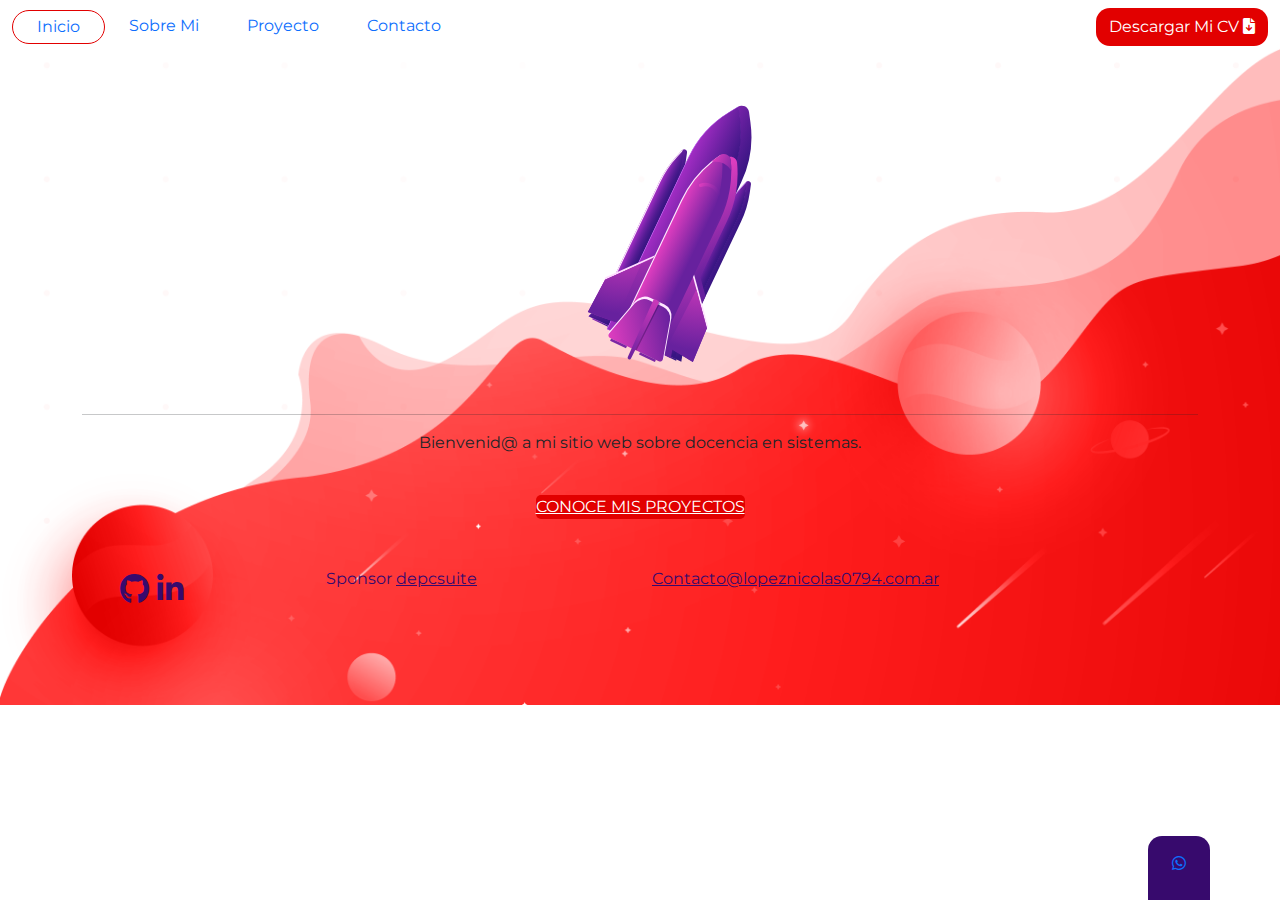
<file: index.html>
<!DOCTYPE html>
<html lang="es">

<head>
    <meta charset="UTF-8">
    <meta http-equiv="X-UA-Compatible" content="IE=edge">
    <meta name="viewport" content="width=device-width, initial-scale=1.0">
    <title>Inicio</title>
    <link rel="stylesheet" href="css/fontawesome/css/all.min.css">
    <link rel="stylesheet" href="css/fontawesome/css/fontawesome.min.css">
    <link rel="stylesheet" href="css/bootstrap/css/bootstrap.min.css">
    <script src="css/bootstrap/js/bootstrap.bundle.min.js"></script>
    <link rel="stylesheet" href="css/estilos.css">
</head>

<body id="Inicio">

    <header>
        <nav class="navbar navbar-expand-md mb-4">
            <div class="container-fluid">
                <button class="navbar-toggler" type="button" data-bs-toggle="collapse" data-bs-target="#navbarCollapse"
                    aria-controls="navbarCollapse" aria-expanded="false" aria-label="Toggle navigation">
                    <i class="fa-solid fa-bars"></i>
                </button>
                <div class="collapse navbar-collapse" id="navbarCollapse">
                    <ul class="navbar-nav me-auto mb-2 mb-md-0">
                        <li class="nav-item">
                            <a class="nav-link py-1 px-3 px-sm-4 active " aria-current="page"
                                href="index.html">Inicio</a>
                        </li>
                        <li class="nav-item">
                            <a class="nav-link py-1 px-3 px-sm-4 " href="sobre-mi.html">Sobre Mi</a>
                        </li>
                        <li class="nav-item">
                            <a class="nav-link py-1 px-3 px-sm-4 " href="proyectos.html">Proyecto</a>
                        </li>
                        <li class="nav-item">
                            <a class="nav-link py-1 px-3 px-sm-4 " href="contactos.html">Contacto</a>
                        </li>
                    </ul>
                    <div class="d-flex">
                        <a class="btn btn-rojo" type="submit">Descargar Mi CV <i
                                class="fa-solid fa-file-arrow-down"></i> </a>
                    </div>
                </div>
            </div>
        </nav>

    </header>
    <main>
        <div class="container">
            <div class="row">
                <div class="cohete col-12 mt-4 text-center pt-20">
                    <a href="proyectos.html"><img src="imagenes/cohete.svg" alt="cohete"></a>

                </div>
                <div class="container">
                    <div class="row">
                         <div class=" text-center  mt-5 pt-5">
                            <p><hr id="linea1">Bienvenid@ a mi sitio web sobre docencia en sistemas.</p>
                        </div>
                    </div>
                </div>
                <div class="col-12 d-flexn text-center mt-4">
                    <a class="btn-cohete" type="submit">CONOCE MIS PROYECTOS </a>
                </div>
            </div>
        </div>
    </main>
    <footer class="Container mt-5">
        <div class="row">
            <div class=" Redes col-12 col-sm-3 ">
                <a href="https://github.com/"><i class="fa-brands fa-github"></i></a>
                <a href="https://linkedin.com"><i class="fa-brands fa-linkedin-in"></i></a>

            </div>
            <div class="col-12 col-sm-3">Sponsor <a href="https://depcsuite.com">depcsuite</a></div>
            <div class="col-12 col-sm-3"><a
                    href="mailto:Contacto@lopeznicolas070794.com.ar">Contacto@lopeznicolas0794.com.ar</a>
            </div>
        </div>
    </footer>
    <div class="Whatsapp pt-3 pb-4 px-4">
        <a href="https://api.whatsapp.com/send?phone=3113312746"><i class="fa-brands fa-whatsapp"></i></a>
    </div>
</body>

</html>
</file>
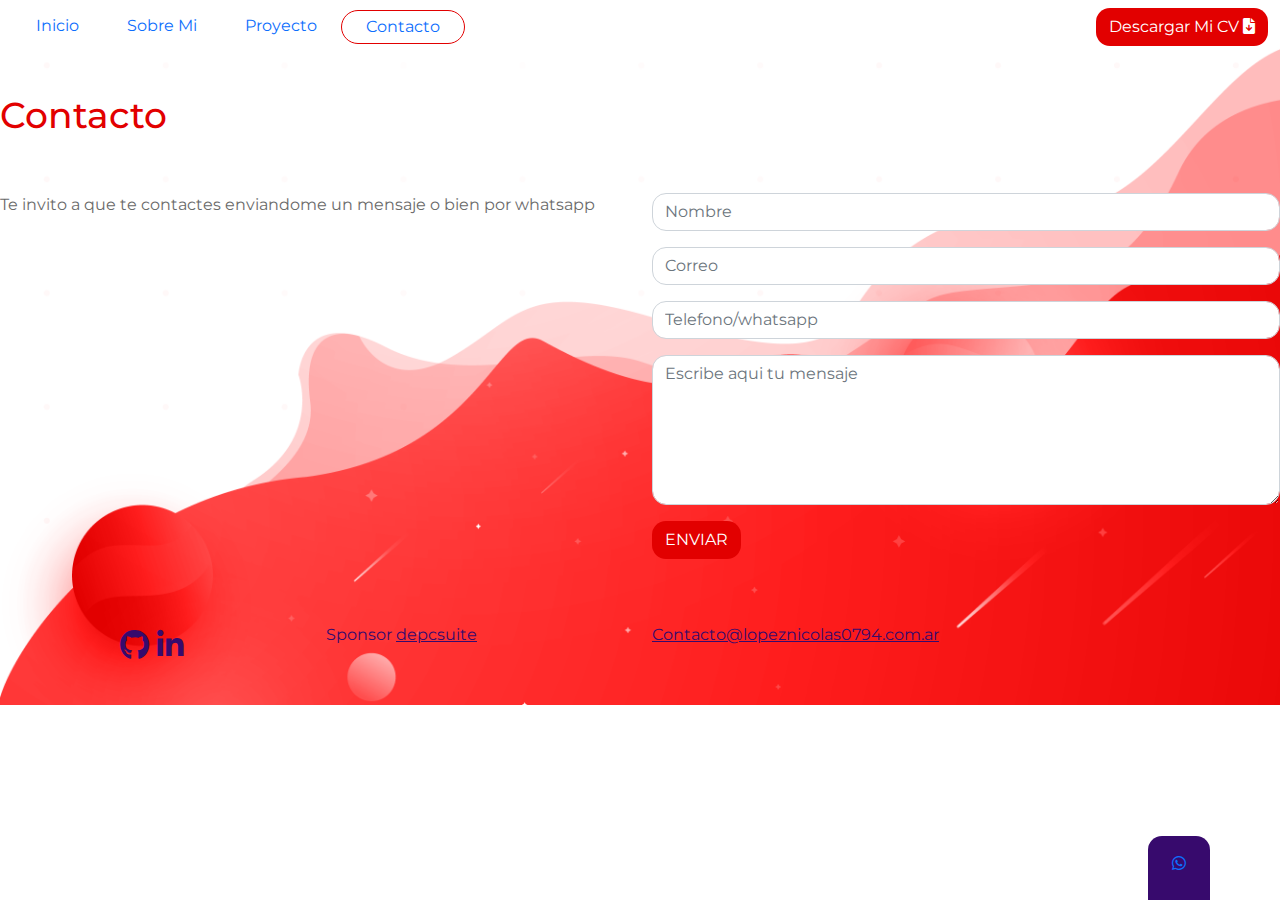
<file: contactos.html>
<!DOCTYPE html>
<html lang="es">

<head>
    <meta charset="UTF-8">
    <meta http-equiv="X-UA-Compatible" content="IE=edge">
    <meta name="viewport" content="width=device-width, initial-scale=1.0">
    <title>Contacto</title>
    <link rel="stylesheet" href="css/fontawesome/css/all.min.css">
    <link rel="stylesheet" href="css/fontawesome/css/fontawesome.min.css">
    <link rel="stylesheet" href="css/bootstrap/css/bootstrap.min.css">
    <script src="css/bootstrap/js/bootstrap.bundle.min.js"></script>
    <link rel="stylesheet" href="css/estilos.css">
</head>

<body id="Contacto">

    <header>
        <nav class="navbar navbar-expand-md mb-4">
            <div class="container-fluid">
                <button class="navbar-toggler" type="button" data-bs-toggle="collapse" data-bs-target="#navbarCollapse"
                    aria-controls="navbarCollapse" aria-expanded="false" aria-label="Toggle navigation">
                    <i class="fa-solid fa-bars"></i>
                </button>
                <div class="collapse navbar-collapse" id="navbarCollapse">
                    <ul class="navbar-nav me-auto mb-2 mb-md-0">
                        <li class="nav-item">
                            <a class="nav-link py-1 px-3 px-sm-4 " aria-current="page" href="index.html">Inicio</a>
                        </li>
                        <li class="nav-item">
                            <a class="nav-link py-1 px-3 px-sm-4 " href="sobre-mi.html">Sobre Mi</a>
                        </li>
                        <li class="nav-item">
                            <a class="nav-link py-1 px-3 px-sm-4 " href="proyectos.html">Proyecto</a>
                        </li>
                        <li class="nav-item">
                            <a class="nav-link py-1 px-3 px-sm-4 active" href="contactos.html">Contacto</a>
                        </li>
                    </ul>
                    <div class="d-flex">
                        <a class="btn btn-rojo" type="submit">Descargar Mi CV <i class="fa-solid fa-file-arrow-down"></i> </a>
                    </div>
                </div>
            </div>
        </nav>

    </header>
    <main class="Container" ba>
        <div class="row">
            <div class="col-12 pt-3 pb-5">
                <h1>Contacto</h1>
            </div>
        </div>
        <div class="row">
            <div class="col-12 col-sm-6">
                <p>Te invito a que te contactes enviandome un mensaje o bien por whatsapp</p>
            </div>
            <div class="col-12 col-sm-6">
                <form action="" method="POST">
                    <div class="mb-3">
                        <input type="text" name="txtNombre" id="txtNombre" placeholder="Nombre" class="form-control">
                    </div>
                    <div class="mb-3">
                        <input type="email" name="txtCoreo" id="txtCorreo" placeholder="Correo" class="form-control">
                    </div>
                    <div class="mb-3">
                        <input type="tel" name="txtTelefono" id="txtTelefono" placeholder="Telefono/whatsapp"
                            class="form-control">
                    </div>
                    <div class="mb-3">
                        <textarea name="txtMensaje" id="txtMensaje" class="form-control"
                            placeholder="Escribe aqui tu mensaje"></textarea>
                    </div>
                    <div class="mb-3">
                        <button type="submit" id="btnEnviar" name="btnEnviar" class="btn btn-blanco" btn>ENVIAR</button>       
                    </div>

                </form>
            </div>
        </div>
    </main>
    <footer class="Container mt-5">
        <div class="row">
            <div class=" Redes col-12 col-sm-3 ">
               <a href="https://github.com/"><i class="fa-brands fa-github"></i></a>
                <a href="https://linkedin.com"><i class="fa-brands fa-linkedin-in"></i></a>
               
            </div>
            <div class="col-12 col-sm-3">Sponsor <a href="https://depcsuite.com">depcsuite</a></div>
            <div class="col-12 col-sm-3"><a href="mailto:Contacto@lopeznicolas0794.com.ar">Contacto@lopeznicolas0794.com.ar</a>
            </div>
        </div>
    </footer>
    <div class="Whatsapp pt-3 pb-4 px-4">
        <a href="https://api.whatsapp.com/send?phone=3113312746"><i class="fa-brands fa-whatsapp"></i></a>
    </div>
</body>

</html>
</file>
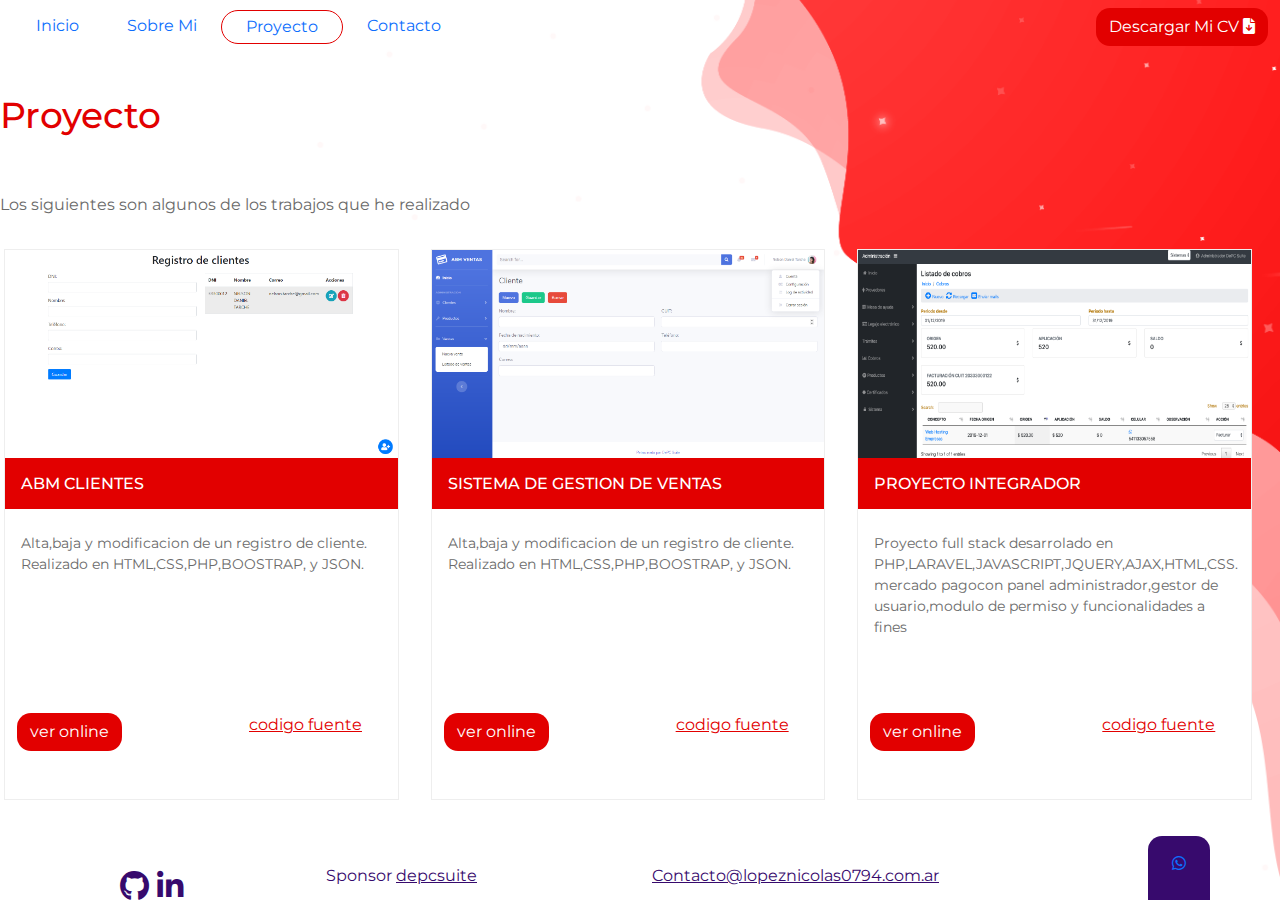
<file: proyectos.html>
<!DOCTYPE html>
<html lang="es">

<head>
    <meta charset="UTF-8">
    <meta http-equiv="X-UA-Compatible" content="IE=edge">
    <meta name="viewport" content="width=device-width, initial-scale=1.0">
    <title>Proyecto</title>
    <link rel="stylesheet" href="css/fontawesome/css/all.min.css">
    <link rel="stylesheet" href="css/fontawesome/css/fontawesome.min.css">
    <link rel="stylesheet" href="css/bootstrap/css/bootstrap.min.css">
    <script src="css/bootstrap/js/bootstrap.bundle.min.js"></script>
    <link rel="stylesheet" href="css/estilos.css">
</head>

<body id="proyecto">

    <header>
        <nav class="navbar navbar-expand-md mb-4">
            <div class="container-fluid">
                <button class="navbar-toggler" type="button" data-bs-toggle="collapse" data-bs-target="#navbarCollapse"
                    aria-controls="navbarCollapse" aria-expanded="false" aria-label="Toggle navigation">
                    <i class="fa-solid fa-bars"></i>
                </button>
                <div class="collapse navbar-collapse" id="navbarCollapse">
                    <ul class="navbar-nav me-auto mb-2 mb-md-0">
                        <li class="nav-item">
                            <a class="nav-link py-1 px-3 px-sm-4 " aria-current="page" href="index.html">Inicio</a>
                        </li>
                        <li class="nav-item">
                            <a class="nav-link py-1 px-3 px-sm-4 " href="sobre-mi.html">Sobre Mi</a>
                        </li>
                        <li class="nav-item">
                            <a class="nav-link py-1 px-3 px-sm-4 active " href="proyectos.html">Proyecto</a>
                        </li>
                        <li class="nav-item">
                            <a class="nav-link py-1 px-3 px-sm-4 " href="contactos.html">Contacto</a>
                        </li>
                    </ul>
                    <div class="d-flex">
                        <a class="btn btn-rojo" type="submit">Descargar Mi CV <i
                                class="fa-solid fa-file-arrow-down"></i> </a>
                    </div>
                </div>
            </div>
        </nav>

    </header>
    <main class="Container">
        <div class="row">
            <div class="col-12 pt-3 pb-5">
                <h1>Proyecto</h1>
            </div>
        </div>
        <div class="row">
            <div class="col-12 col-sm-6">
                <p>Los siguientes son algunos de los trabajos que he realizado</p>
            </div>
            <div class="row">
                <div class="col-12 col-sm-4 p-3">
                    <div class="proyecto">
                        <img src="imagenes/abmclientes.png" alt="abm clientes" class="img-fluid">
                        <h2 class="p-3 d-block">ABM CLIENTES</h2>
                        <p class="p-3 pb-5 d-block">Alta,baja y modificacion de un registro de cliente. Realizado en
                            HTML,CSS,PHP,BOOSTRAP, y JSON.</p>
                        <div class="row my-5">
                            <div class="col-6 ps-4">
                                <a href="" target="-blank" class="btn btn.rojo">ver online</a>
                            </div>
                            <div class="col-6 text-center link">
                                <a href="" target="blank">codigo fuente</a>
                            </div>
                        </div>
                    </div>
                </div>
                <div class="col-12 col-sm-4 p-3">
                    <div class="proyecto">
                        <img src="imagenes/abmventas.png" alt="abm clientes" class="img-fluid">
                        <h2 class="p-3 d-block">SISTEMA DE GESTION DE VENTAS</h2>
                        <p class="p-3 pb-5 d-block">Alta,baja y modificacion de un registro de cliente. Realizado en
                            HTML,CSS,PHP,BOOSTRAP, y JSON.</p>
                        <div class="row my-5">
                            <div class="col-6 ps-4">
                                <a href="" target="-blank" class="btn btn.rojo">ver online</a>
                            </div>
                            <div class="col-6 text-center">
                                <div class="link">
                                    <a href="" target="blank" class="link" >codigo fuente</a>
                                </div>
                            </div>
                        </div>
                    </div>
                </div>
                <div class="col-12 col-sm-4 p-3">
                    <div class="proyecto">
                        <img src="imagenes/proyecto-integrador.png" alt="abm clientes" class="img-fluid">
                        <h2 class="p-3 d-block">PROYECTO INTEGRADOR</h2>
                        <p class="p-3 pb-5 d-block">Proyecto full stack desarrolado en
                            PHP,LARAVEL,JAVASCRIPT,JQUERY,AJAX,HTML,CSS. mercado pagocon panel administrador,gestor de
                            usuario,modulo de permiso y funcionalidades a fines</p>
                        <div class="row my-5">
                            <div class="col-6 ps-4">
                                <a href="" target="-blank" class="btn btn.rojo">ver online</a>
                            </div>
                            <div class="col-6 text-center link">
                                <a href="" target="blank">codigo fuente</a>
                            </div>
                        </div>
                    </div>
                </div>
            </div>
        </div>
    </main>
    <footer class="Container mt-5">
        <div class="row">
            <div class=" Redes col-12 col-sm-3 ">
                <a href="https://github.com/"><i class="fa-brands fa-github"></i></a>
                <a href="https://linkedin.com"><i class="fa-brands fa-linkedin-in"></i></a>

            </div>
            <div class="col-12 col-sm-3">Sponsor <a href="https://depcsuite.com">depcsuite</a></div>
            <div class="col-12 col-sm-3"><a
                    href="mailto:Contacto@lopeznicolas0794.com.ar">Contacto@lopeznicolas0794.com.ar</a>
            </div>
        </div>
    </footer>
    <div class="Whatsapp pt-3 pb-4 px-4">
        <a href="https://api.whatsapp.com/send?phone=3113312746"><i class="fa-brands fa-whatsapp"></i></a>
    </div>
</body>

</html>
</file>
<file: css/estilos.css>
@import url('https://fonts.googleapis.com/css2?family=Montserrat:ital,wght@0,100;0,200;0,300;0,400;0,500;0,600;0,700;0,800;0,900;1,100;1,200;1,300;1,400;1,500;1,600;1,700;1,800;1,900&display=swap');
body{
    font-family: 'Montserrat', sans-serif;
}
#Inicio {
    background-image: url(../imagenes/fondo-contacto.png);
    background-repeat: no-repeat;
    background-size: 100%;
}
#Contacto{
    background-image: url(../imagenes/fondo-contacto.png);
    background-repeat: no-repeat;
    background-size: 100%;
}
#proyecto {
    background-image: url(../imagenes/fondo-proyectos.png);
    background-repeat: no-repeat;
    background-size: 100%;
}
#confirmacion-envio {
    background-image: url(../imagenes/fondo-contacto.png);
    background-repeat: no-repeat;
    background-size: 100%;
}
.nav-link.active{
    border: 1px solid #e20000;
    border-radius: 25px;
}
h1{
    color: #e20000;
    font-size: 36px;
}
.t-h2{
    color:#370a6d;
}
p{
    color: #6a6a6a;
    font-size: 16px;
}
.imgRedonda{
    width:300px;
    height:300px;
    border-radius:150px;
}
.img-exp{
    height: 150px;
}
.formacion{
    color: #e20000;
}
textarea{
height: 150px;
}
.form-control{
    border-radius: 14px;
}
.btn-blanco{
    background-color:white;
    color: #370a6d;
    border-radius: 14px;
}

.btn-blanco:hover{
    color: white;
    background-color: #370a6d;
}
.btn-rojo{
    background-color:#e20000;
    color:white !important;
    font-weight: 100px;
}
.btn-rojo a {
    color: white !important;
}

.btn-rojo:hover{
    color:white !important;
    background-color:#370a6d;


}
.cohete{
    height: 200px;
    width: 200px;
    margin-left: 500px;
}
.p-1 {
border-radius: 5px;
}
#linea1 hr{
    border: white;
    border-style: double;
}
.btn-cohete{
    color:white;
    background-color:#e20000;
    border-radius: 5px;

}
.tecnologia{
    background-color: #e20000;
}
.link {
    color:#e20000;
}
.link a {
    color:#e20000;
}
.btn{
border-radius: 14px;
background-color: #e20000;
color: white;

}
.proyecto h2{
    font-size: 16px;
    color: white;
    text-transform: uppercase;
    background-color: #e20000;

}
.proyecto p{
    font-size: 14px;
    height: 148px;

}
.proyecto{
    border: 1px solid #eee;
    background-color: white;
}
.proyecto img {
    height: 208px;
}
footer a {
    color:#370a6d;
}
footer, footer a{
    color:#370a6d;
    font-weight: 100px;
}
footer .fa-giphub {
    font-size: 30px;
    color: white;
}
.Whatsapp{
    position: fixed;
    bottom: 0px;
    right: 70px;
    background-color: #370a6d;
    border-top-left-radius: 14px;
    border-top-right-radius: 14px;
}
.fa-whasapp:hover{
    font-size: 50px;
    color: white;
    background-color: white;
}
.Redes{
    font-size: 30px;
    color:white;
    text-align: center;
}
@media (max-width :750px) {
    #Contacto{
        background-image: url(../imagenes/fondo-proyectos.png);
        background-repeat: no-repeat;
        background-size: 100%;
    }

}
</file>
